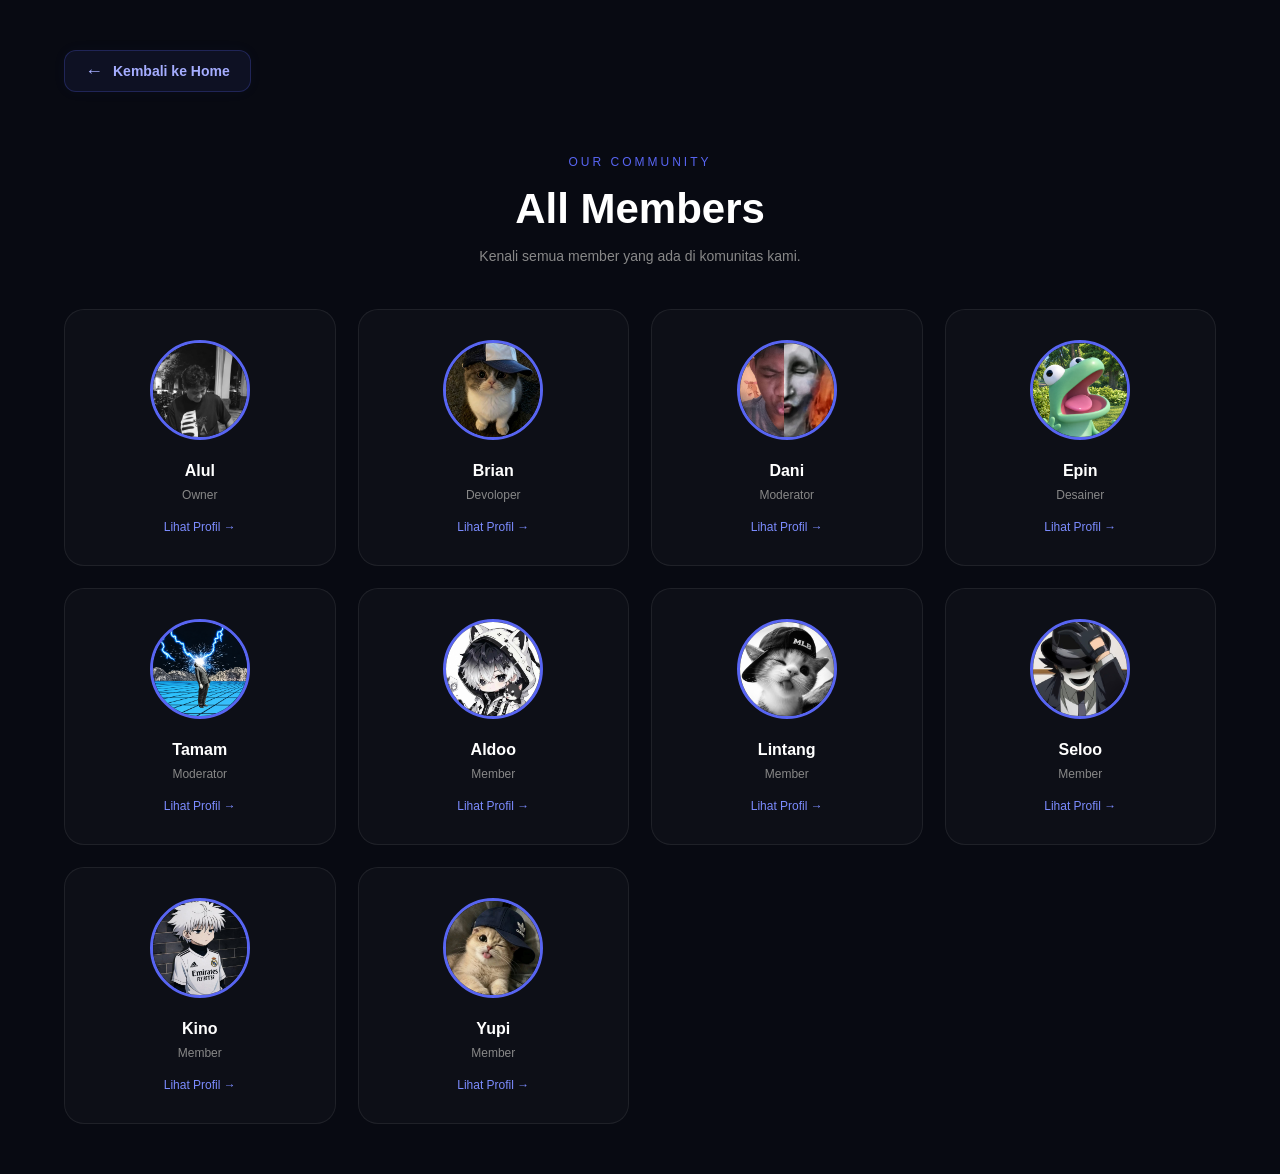
<file: All_member.html>
<!DOCTYPE html>
<html lang="id">

<head>
    <meta charset="UTF-8">
    <meta name="viewport" content="width=device-width, initial-scale=1.0">

    <title>All Members - DC Community</title>

    <link rel="stylesheet" href="All_member.css">
</head>

<body>

    <div class="members-container">

        <!-- Tombol Kembali -->
        <a href="index.html" class="back-btn">
            Kembali ke Home
        </a>

        <!-- Judul Halaman -->
        <div class="page-heading">
            <span>OUR COMMUNITY</span>
            <h1>All Members</h1>
            <p>Kenali semua member yang ada di komunitas kami.</p>
        </div>

        <!-- Tempat Semua Kartu Member -->
        <div class="all-members-grid" id="allMembers">

        </div>

    </div>

    <!-- JavaScript untuk menampilkan semua member -->
    <script src="All_member.js"></script>

</body>
</html>
</file>
<file: All_member.css>
/* RESET */
* {
    margin: 0;
    padding: 0;
    box-sizing: border-box;
}

/* BODY */
body {
    font-family: Arial, sans-serif;
    background: #080a12;
    color: white;
}

/* CONTAINER */
.members-container {
    width: 90%;
    max-width: 1200px;
    margin: auto;
    padding: 50px 0;
}

/* =========================
   BACK BUTTON
========================= */

.back-btn {
    display: inline-flex;
    align-items: center;
    gap: 10px;

    padding: 11px 20px;

    color: #a5adff;
    font-size: 14px;
    font-weight: 600;

    text-decoration: none;

    background: rgba(88, 101, 242, 0.08);
    border: 1px solid rgba(88, 101, 242, 0.25);
    border-radius: 12px;

    box-shadow: 0 0 15px rgba(88, 101, 242, 0.04);

    transition: all 0.3s ease;
}


/* PANAH KEMBALI */

.back-btn::before {
    content: "←";

    font-size: 18px;
    line-height: 1;

    transition: transform 0.3s ease;
}


/* HOVER EFFECT */

.back-btn:hover {
    color: #ffffff;

    background: linear-gradient(
        135deg,
        rgba(88, 101, 242, 0.25),
        rgba(139, 92, 246, 0.18)
    );

    border-color: rgba(139, 146, 255, 0.65);

    box-shadow:
        0 0 20px rgba(88, 101, 242, 0.18),
        inset 0 0 12px rgba(88, 101, 242, 0.05);

    transform: translateY(-3px);
}


/* ANIMASI PANAH */

.back-btn:hover::before {
    transform: translateX(-5px);
}


/* CLICK EFFECT */

.back-btn:active {
    transform: translateY(0) scale(0.97);
}

/* JUDUL */
.page-heading {
    text-align: center;
    margin: 60px 0 45px;
}

.page-heading span {
    color: #5865f2;
    font-size: 12px;
    letter-spacing: 3px;
}

.page-heading h1 {
    font-size: 42px;
    margin: 15px 0;
}

.page-heading p {
    color: #888;
    font-size: 14px;
}

/* GRID MEMBER */
.all-members-grid {
    display: grid;
    grid-template-columns: repeat(4, 1fr);
    gap: 22px;
}

/* KARTU MEMBER */
.all-member-card {
    text-decoration: none;
    color: white;
    text-align: center;

    padding: 30px 20px;

    background: rgba(255,255,255,.025);
    border: 1px solid rgba(255,255,255,.07);
    border-radius: 20px;

    transition: .3s;

    animation: fadeUp .6s ease both;
}

/* HOVER */
.all-member-card:hover {
    transform: translateY(-8px);
    border-color: #5865f2;

    background: rgba(88,101,242,.06);

    box-shadow: 0 10px 35px rgba(88,101,242,.12);
}

/* FOTO MEMBER */
.all-member-card img {
    width: 100px;
    height: 100px;

    object-fit: cover;
    border-radius: 50%;

    border: 3px solid #5865f2;
    margin-bottom: 18px;
}

/* NAMA */
.all-member-card h3 {
    font-size: 16px;
    margin-bottom: 8px;
}

/* ROLE */
.all-member-card p {
    color: #888;
    font-size: 12px;
}

/* LINK PROFIL */
.all-member-card .view-profile {
    display: inline-block;
    margin-top: 18px;

    color: #7c8cff;
    font-size: 12px;
}

/* ANIMASI */
@keyframes fadeUp {
    from {
        opacity: 0;
        transform: translateY(20px);
    }

    to {
        opacity: 1;
        transform: translateY(0);
    }
}

/* TABLET */
@media (max-width: 900px) {
    .all-members-grid {
        grid-template-columns: repeat(3, 1fr);
    }
}

/* HP */
@media (max-width: 600px) {
    .all-members-grid {
        grid-template-columns: repeat(2, 1fr);
        gap: 12px;
    }

    .all-member-card {
        padding: 20px 10px;
    }

    .page-heading h1 {
        font-size: 32px;
    }
}
</file>
